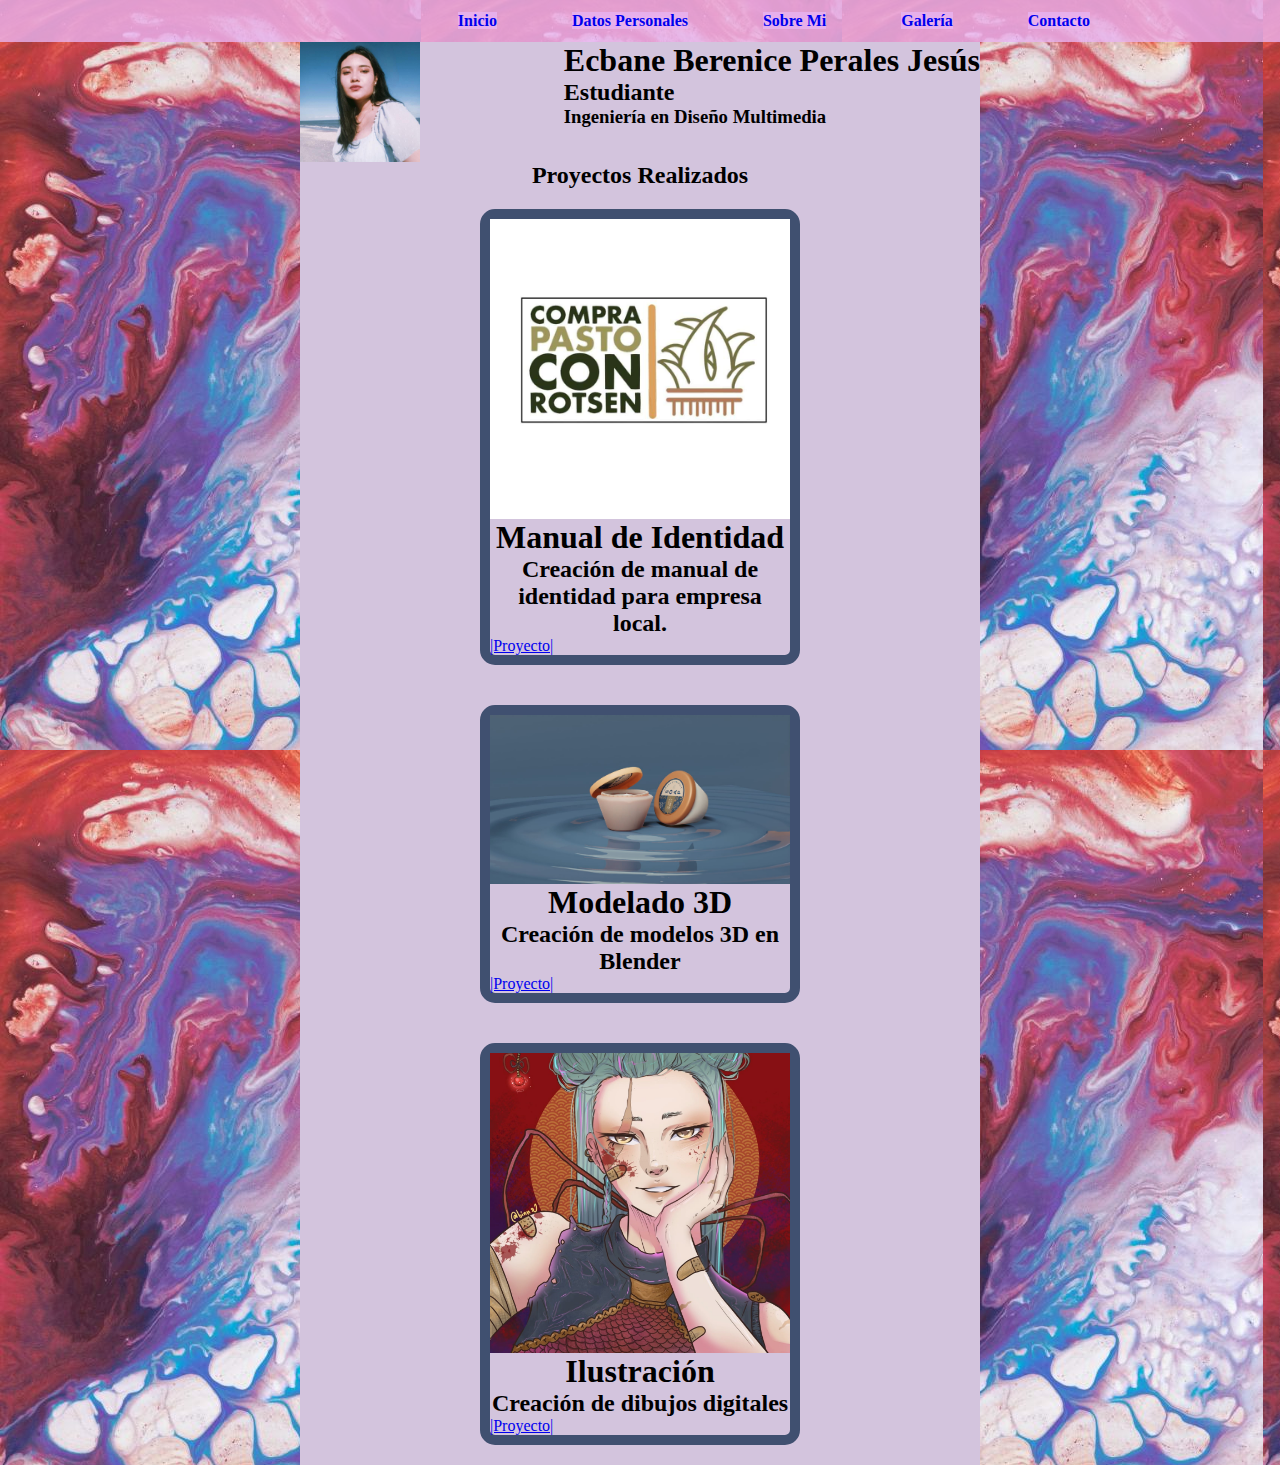
<file: index.html>
<html>

    <head>

        <title>Ecbane Berenice Perales Jesús</title>
        <link rel="stylesheet" href="estilos.css">
    </head>
    <boody>
        <header>
        <div class="menu">
            
           
            <nav>
            <ul> 
            <section id="hero"></section>
            <li> <a href="index.html">Inicio</a></li>
            <li> <a href="datosp.html">Datos Personales</a></li>
            <li> <a href="sobremi.html">Sobre Mi</a></li>
            <li> <a href="galeriaa.html">Galería</a></li>
            <li> <a href="contacto.html">Contacto</a></li>
            
        </nav>
        </ul>
        </div>
       </header>
       
        <main>
             <div id="fondoo"> 
                <img src="./Imágenes/yop.jpg">
                <nav>
                  <h1 aling="right">Ecbane Berenice Perales Jesús</h1>
                  <h2>Estudiante</h2>
                  <h3>Ingeniería en Diseño Multimedia</h3>
                </nav>
                      <section id="projects">
                <div class="projects-list">
                    <h2>Proyectos Realizados</h2>
                    <div class="project-detail">

                        <img src="./Imágenes/logoCPCR.jpg">
                        <h1>Manual de Identidad</h1>
                        <h2>Creación de manual de identidad para empresa local.</h2>
                        <a href="http://127.0.0.1:5500/CPCR.html">|Proyecto|</a>
                    </div>

                    <div class="project-detail">
                        <img src="./Imágenes/cream.jpg">
                        <h1>Modelado 3D</h1>
                        <h2>Creación de modelos 3D en Blender</h2>
                        <a href="http://127.0.0.1:5500/modelos.html">|Proyecto|</a>
                    </div>

                    <div class="project-detail">
                        <img src="./Imágenes/nekanehand.jpg">
                        <h1>Ilustración</h1>
                        <h2>Creación de dibujos digitales</h2>
                        <a href="http://127.0.0.1:5500/dibujos.html">|Proyecto|</a>
                    </div>
                   </div>
                </div> 
            </section>
            <section id="contact">

            </section>
        </main>
        <footer></footer>
    </boody>

</html>
</file>
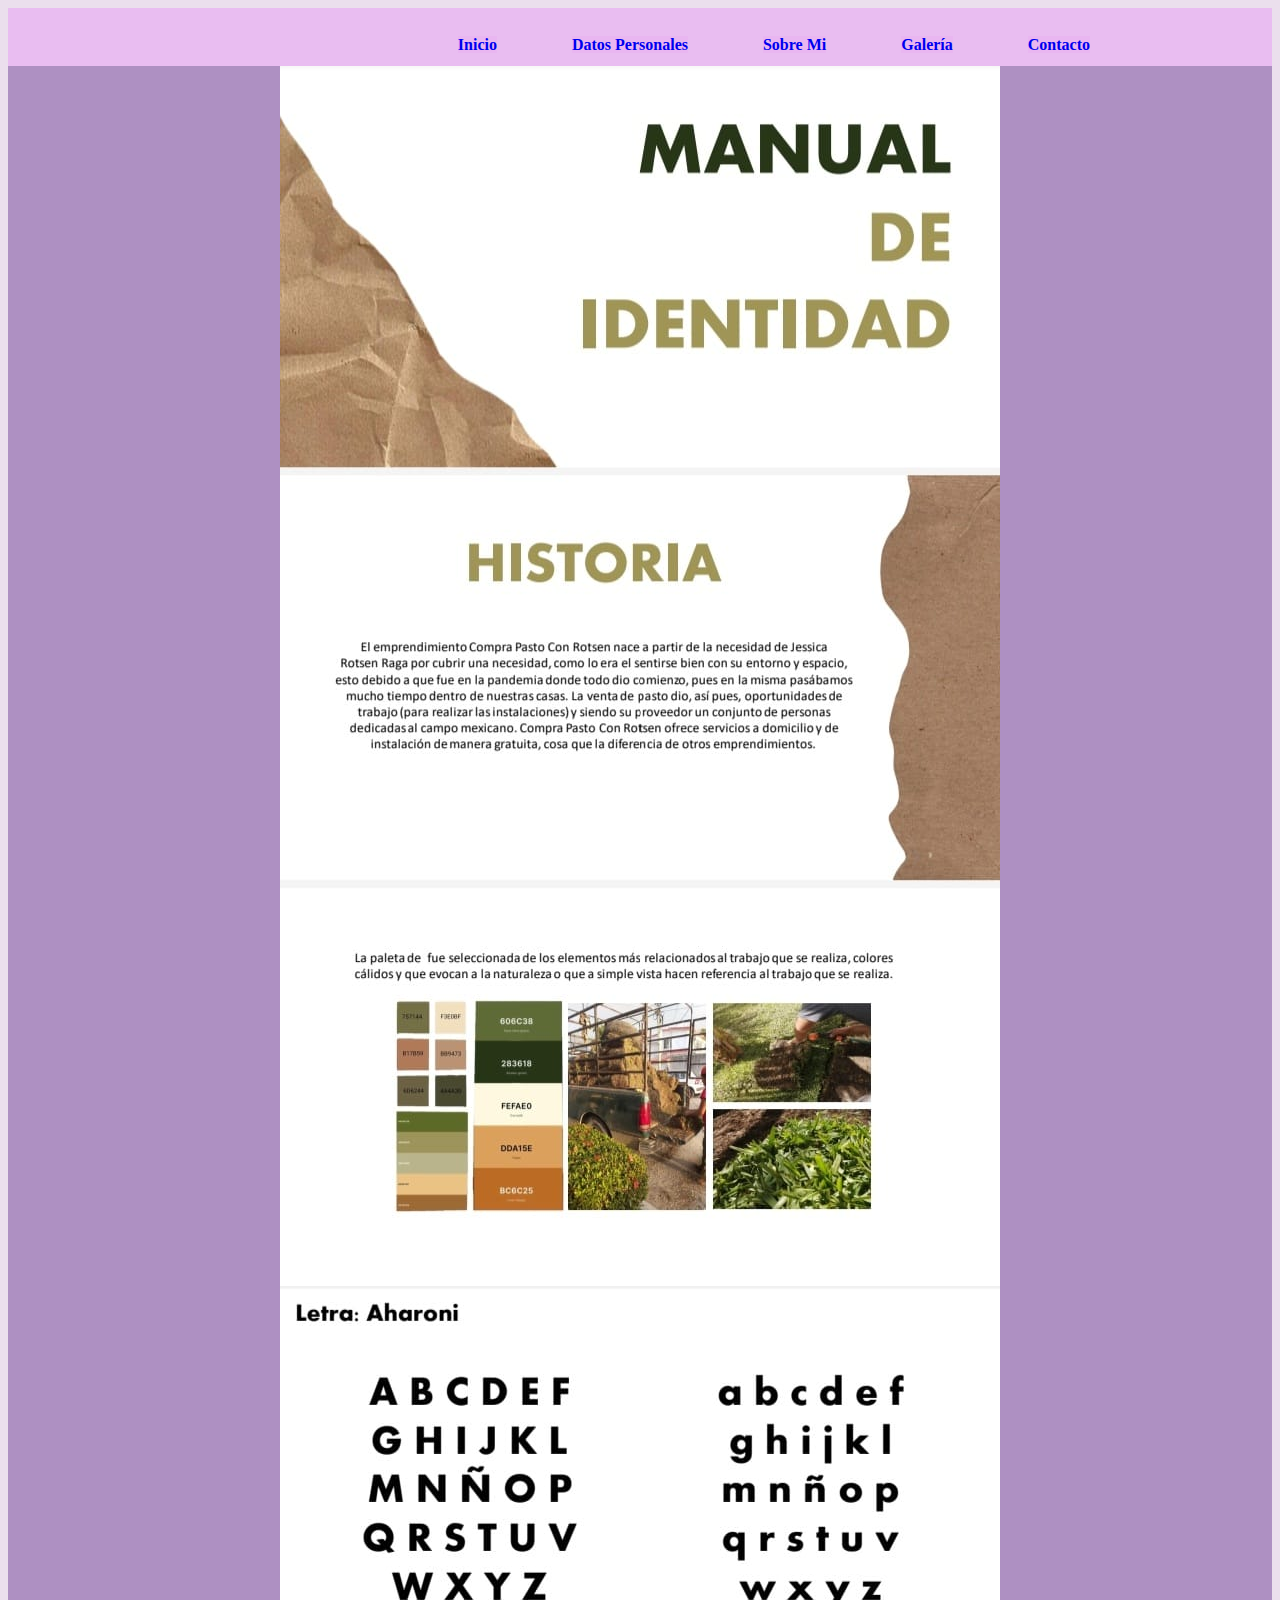
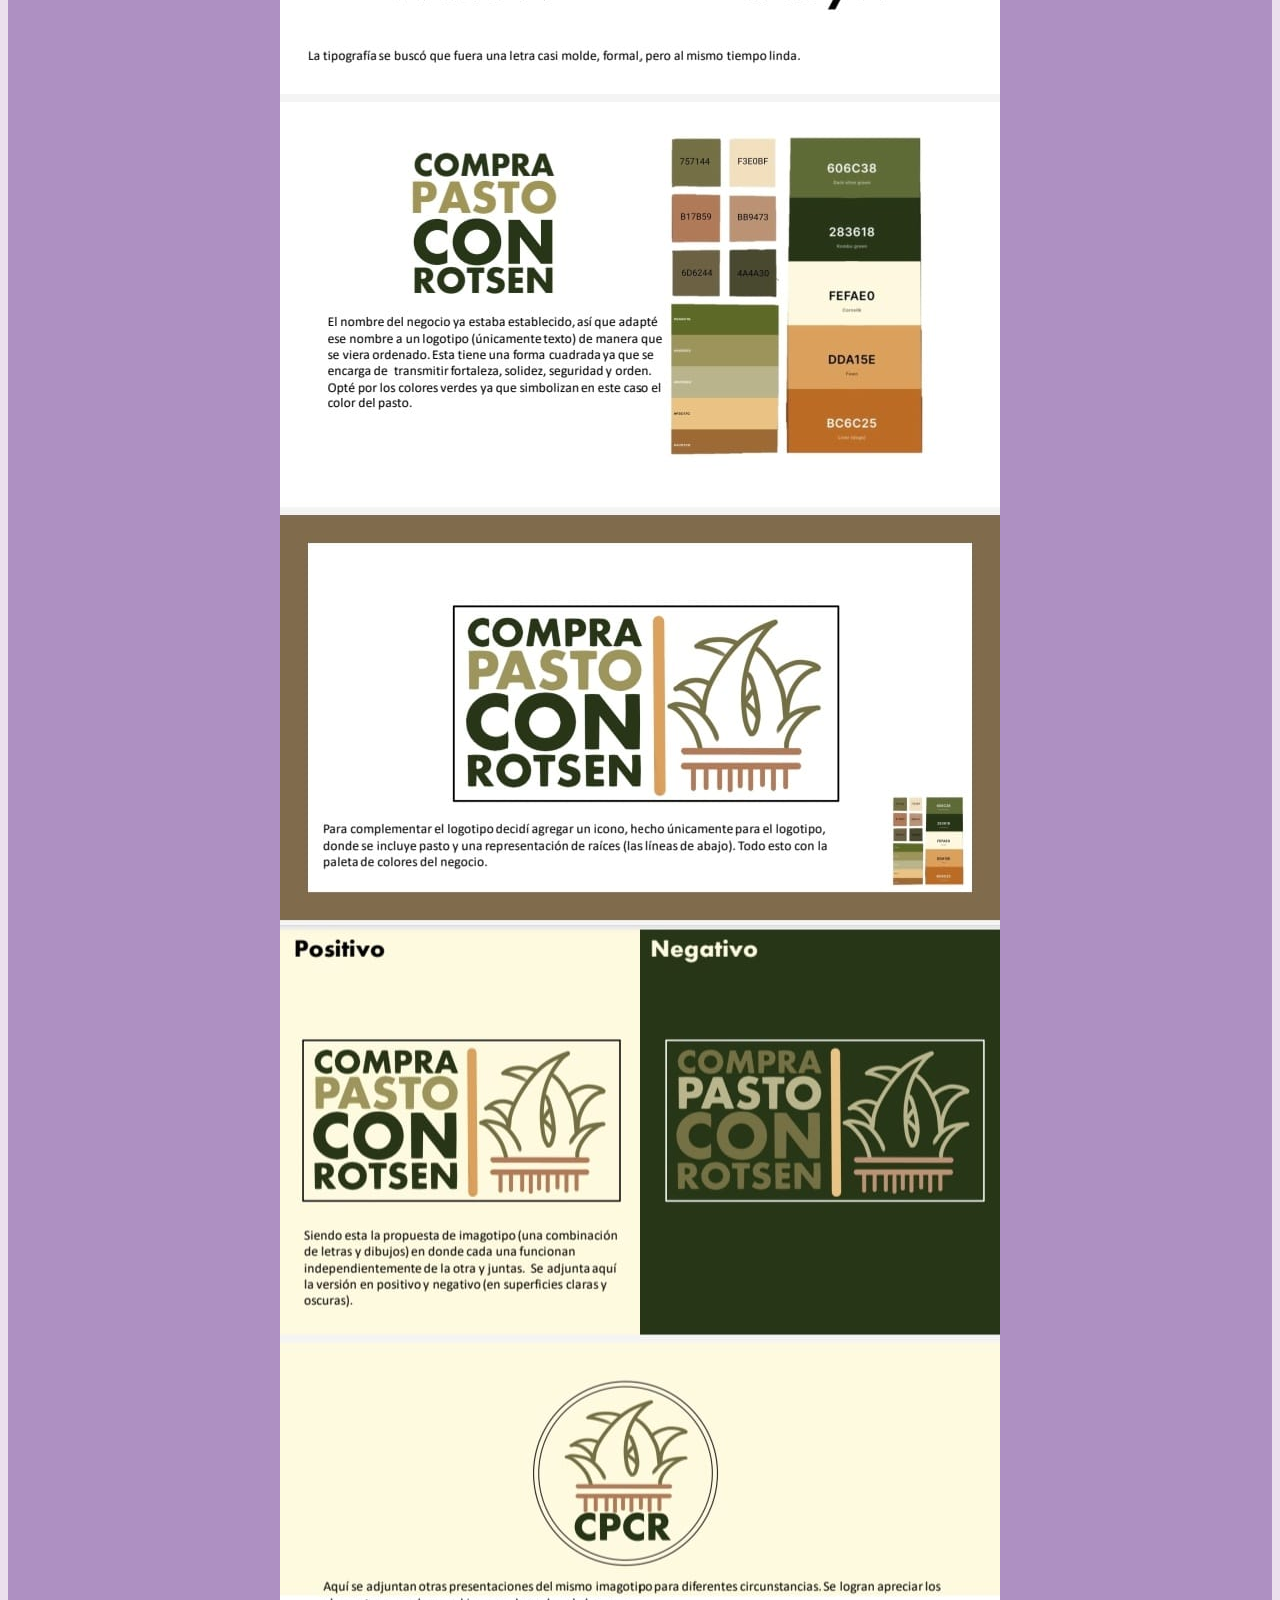
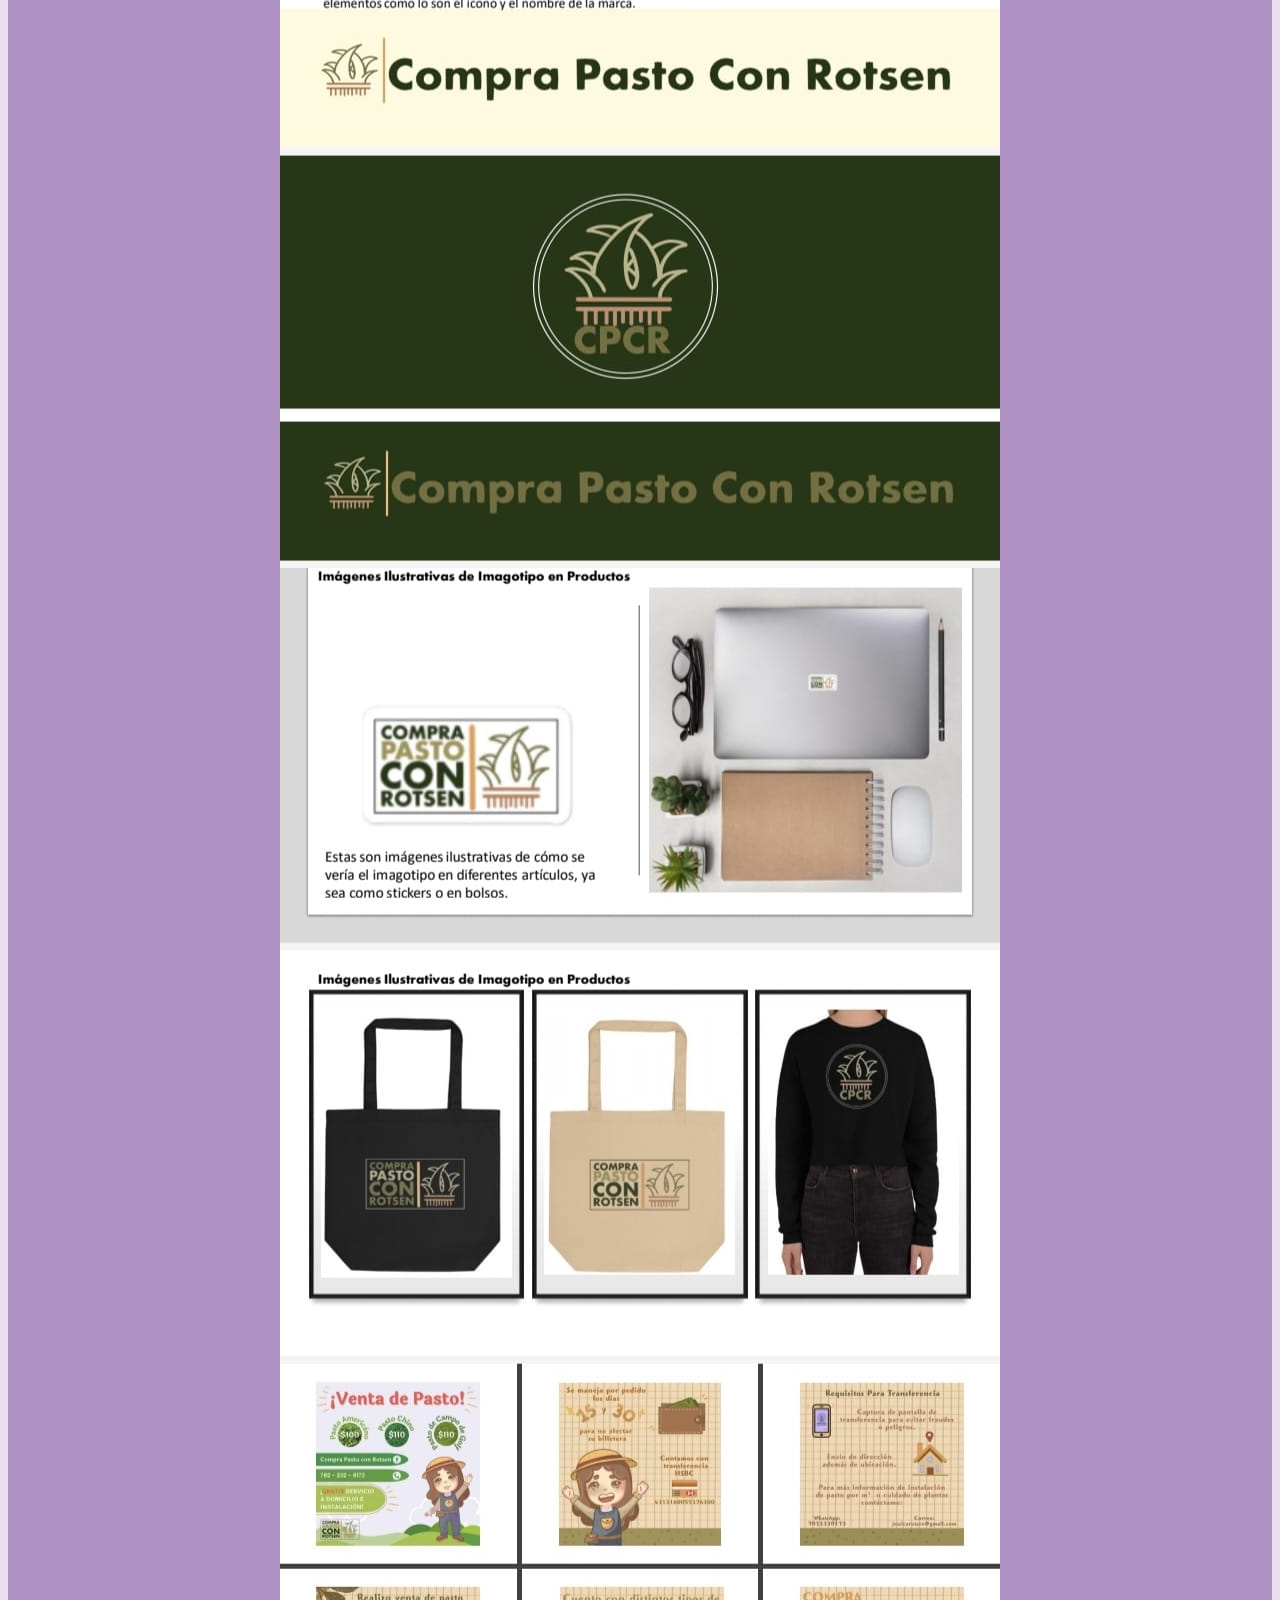
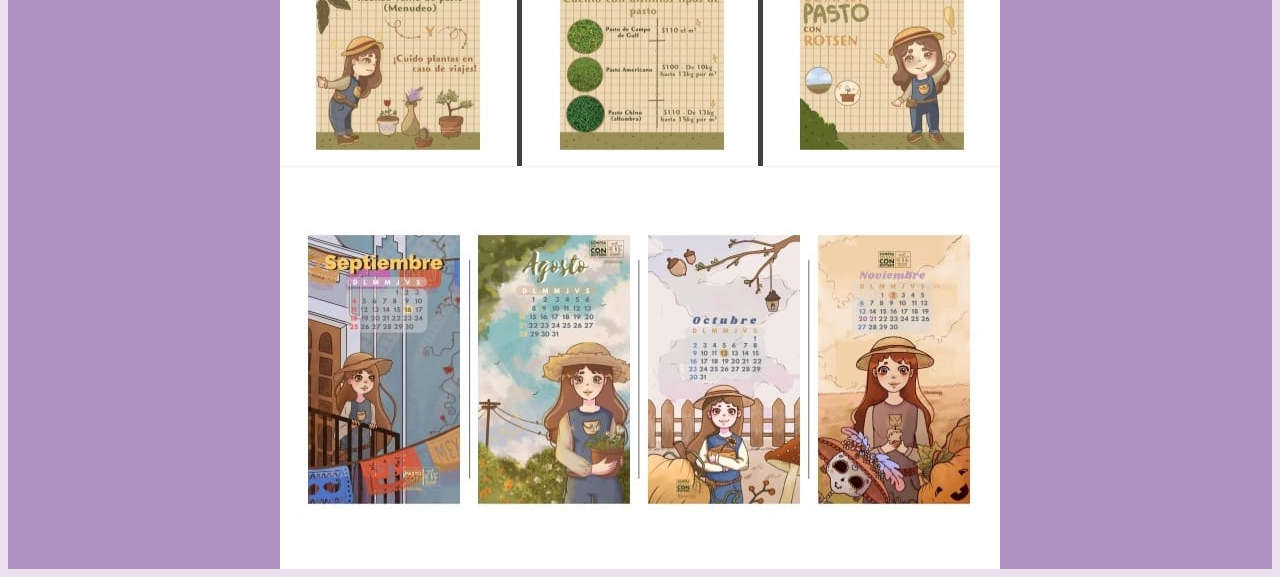
<file: CPCR.html>
<html>
    <head>
        <title>Compra Pasto Con Rotsen</title>
        <style>
            .img-container {
              text-align: center;
              display: block;
              background-color: rgb(174, 144, 194);
            }
          </style>
    </head>
    <body>
        <header>
            <style>
                .menu{
    width: 900px;
    margin: 0 auto;
}
body{
    background-color: #EBDFED;
}

header{
    background: #e8b4f1cb;
    width: 100%;
    clear: both;
    content:'';
    display: table;
}

#fondoo{
    background-color: rgb(174, 144, 194);
    margin-left: 300px;
    margin-right: 300px;
}

nav{
    float: right;
}

nav ul li{
    list-style: none;
    margin-left: 75px;
    padding: 12px 0;
    float: left;
   
}
nav ul li a{
    text-decoration: none;
    background: #e8b4f1cb;
    font-weight: bold;
}

nav ul li a::before{
    display: block;
    content: '';
    width: 0%;
    background: #e8b4f1cb;
    height: 5px;
    top: 0;
    position:absolute;
}
nav ul li a :hover::before{
    width: 100%;
}
            </style>
        <div class="menu">
            <nav>
            <ul> 
            <section id="hero"></section>
            <li> <a href="index.html">Inicio</a></li>
            <li> <a href="datosp.html">Datos Personales</a></li>
            <li> <a href="sobremi.html">Sobre Mi</a></li>
            <li> <a href="galeriaa.html">Galería</a></li>
            <li> <a href="contacto.html">Contacto</a></li>
        </nav>
        </ul>
        </div>
       </header>
        <div class="img-container">
          <img src="./Imágenes/manual1.jpg">
          <img src="./Imágenes/manual2ok.jpg">
          <img src="./Imágenes/manual2.jpg">
          <img src="./Imágenes/manual3.jpg">
          <img src="./Imágenes/manual4.jpg">
        </div>
    </body>

</html>
</file>
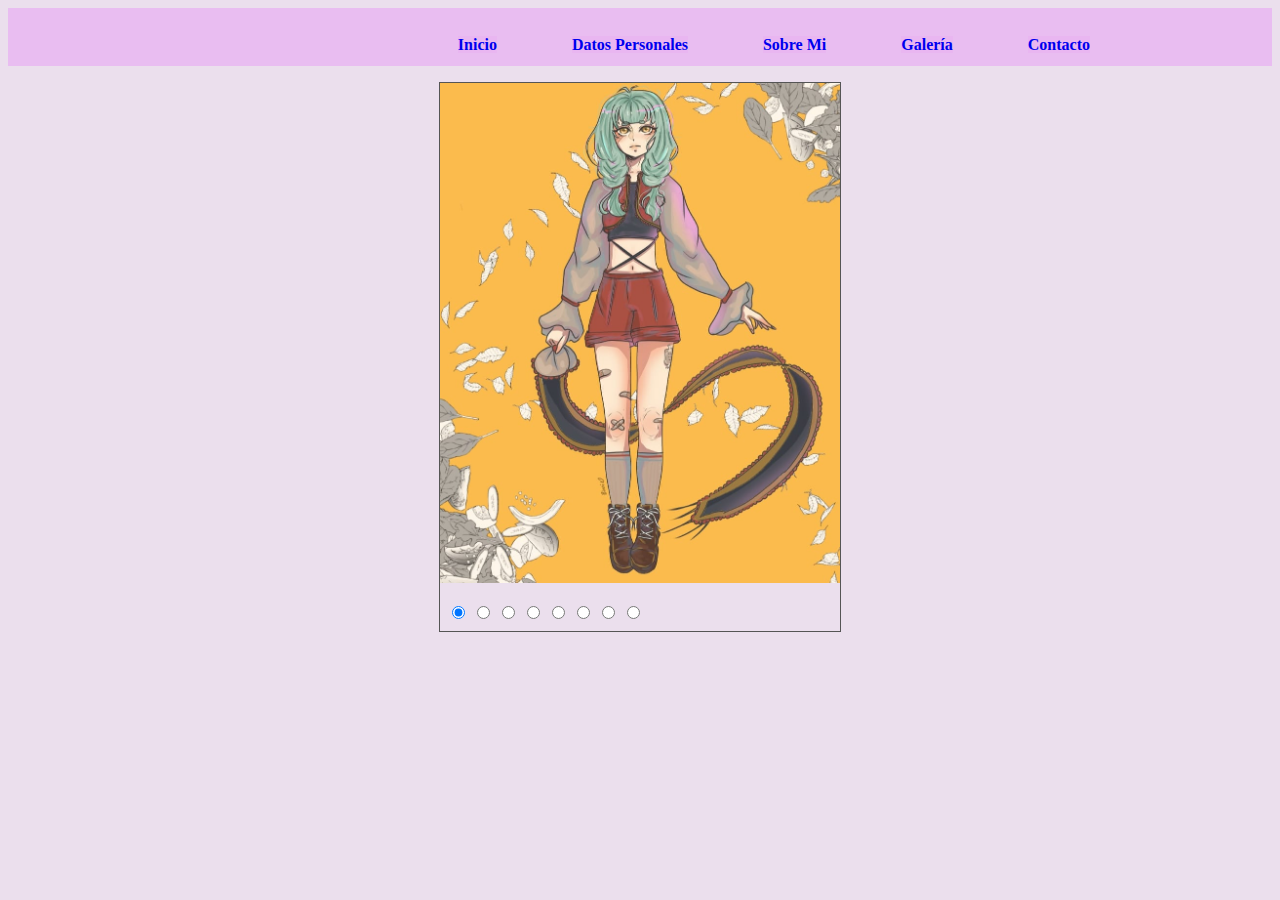
<file: dibujos.html>
<html>
    <head>
        <title>Dibujoss</title>
    </head>
    <body>
        <header>
            <style>
                .menu{
    width: 900px;
    margin: 0 auto;
}
body{
    background-color: #EBDFED;
}

header{
    background: #e8b4f1cb;
    width: 100%;
    clear: both;
    content:'';
    display: table;
}

#fondoo{
    background-color: rgb(174, 144, 194);
    margin-left: 300px;
    margin-right: 300px;
}

nav{
    float: right;
}

nav ul li{
    list-style: none;
    margin-left: 75px;
    padding: 12px 0;
    float: left;
   
}
nav ul li a{
    text-decoration: none;
    background: #e8b4f1cb;
    font-weight: bold;
}

nav ul li a::before{
    display: block;
    content: '';
    width: 0%;
    background: #e8b4f1cb;
    height: 5px;
    top: 0;
    position:absolute;
}
nav ul li a :hover::before{
    width: 100%;
}

.galeria {
  height: calc( var(--h) + 3em);
  width: var(--w);
  margin:1em auto;
  border: 1px solid #555;
  position: relative;  
}

.galeria img {
  position: absolute;
  top: 0;
  left: 0;
  opacity: 0;
  transition: opacity 3s;
}

.galeria input[type=radio] {
  position: relative;
  bottom: calc(-1 * var(--h) - 1.5em);
  left: .5em;
}

.galeria input[type=radio]:nth-of-type(1):checked ~ img:nth-of-type(1) {
  opacity: 1;
}

.galeria input[type=radio]:nth-of-type(2):checked ~ img:nth-of-type(2) {
  opacity: 1;
}

.galeria input[type=radio]:nth-of-type(3):checked ~ img:nth-of-type(3) {
  opacity: 1;
}

.galeria input[type=radio]:nth-of-type(4):checked ~ img:nth-of-type(4) {
  opacity: 1;
}

.galeria input[type=radio]:nth-of-type(5):checked ~ img:nth-of-type(5) {
  opacity: 1;
}

.galeria input[type=radio]:nth-of-type(6):checked ~ img:nth-of-type(6) {
  opacity: 1;
}

.galeria input[type=radio]:nth-of-type(7):checked ~ img:nth-of-type(7) {
  opacity: 1;
}

.galeria input[type=radio]:nth-of-type(8):checked ~ img:nth-of-type(8) {
  opacity: 1;
}
            </style>
        <div class="menu">
            <nav>
            <ul> 
            <section id="hero"></section>
            <li> <a href="index.html">Inicio</a></li>
            <li> <a href="datosp.html">Datos Personales</a></li>
            <li> <a href="sobremi.html">Sobre Mi</a></li>
            <li> <a href="galeriaa.html">Galería</a></li>
            <li> <a href="contacto.html">Contacto</a></li>
        </nav>
        </ul>
        </div>
       </header>
       <div class="galeria" style="--w: 400px; --h: 500px;">
        <input type="radio" name="navegacion" id="_1" checked>
        <input type="radio" name="navegacion" id="_2">
        <input type="radio" name="navegacion" id="_3">
        <input type="radio" name="navegacion" id="_4">
        <input type="radio" name="navegacion" id="_5">
        <input type="radio" name="navegacion" id="_6">
        <input type="radio" name="navegacion" id="_7"> 
        <input type="radio" name="navegacion" id="_8"> 
        <img src="./Imágenes/nekaneamari.jpg" width="400" height="500" alt="Galeria CSS 1" />
        <img src="./Imágenes/nekaneblood.jpg" width="400" height="500" alt="Galeria CSS 2" />
        <img src="./Imágenes/nekanecho.jpg" width="400" height="500" alt="Galeria CSS 3" />
        <img src="./Imágenes/nekanespide.jpg" width="400" height="500" alt="Galeria CSS 4" />
        <img src="./Imágenes/nekanevest.jpg" width="400" height="500" alt="Galeria CSS 5" />
        <img src="./Imágenes/nekaneyganiz.jpg" width="400" height="500" alt="Galeria CSS 6" />
        <img src="./Imágenes/aom.jpg" width="400" height="500" alt="Galeria CSS 7" />
        <img src="./Imágenes/redraw.jpg" width="400" height="500" alt="Galeria CSS 8" />
      </div>
    </body>

</html>
</file>
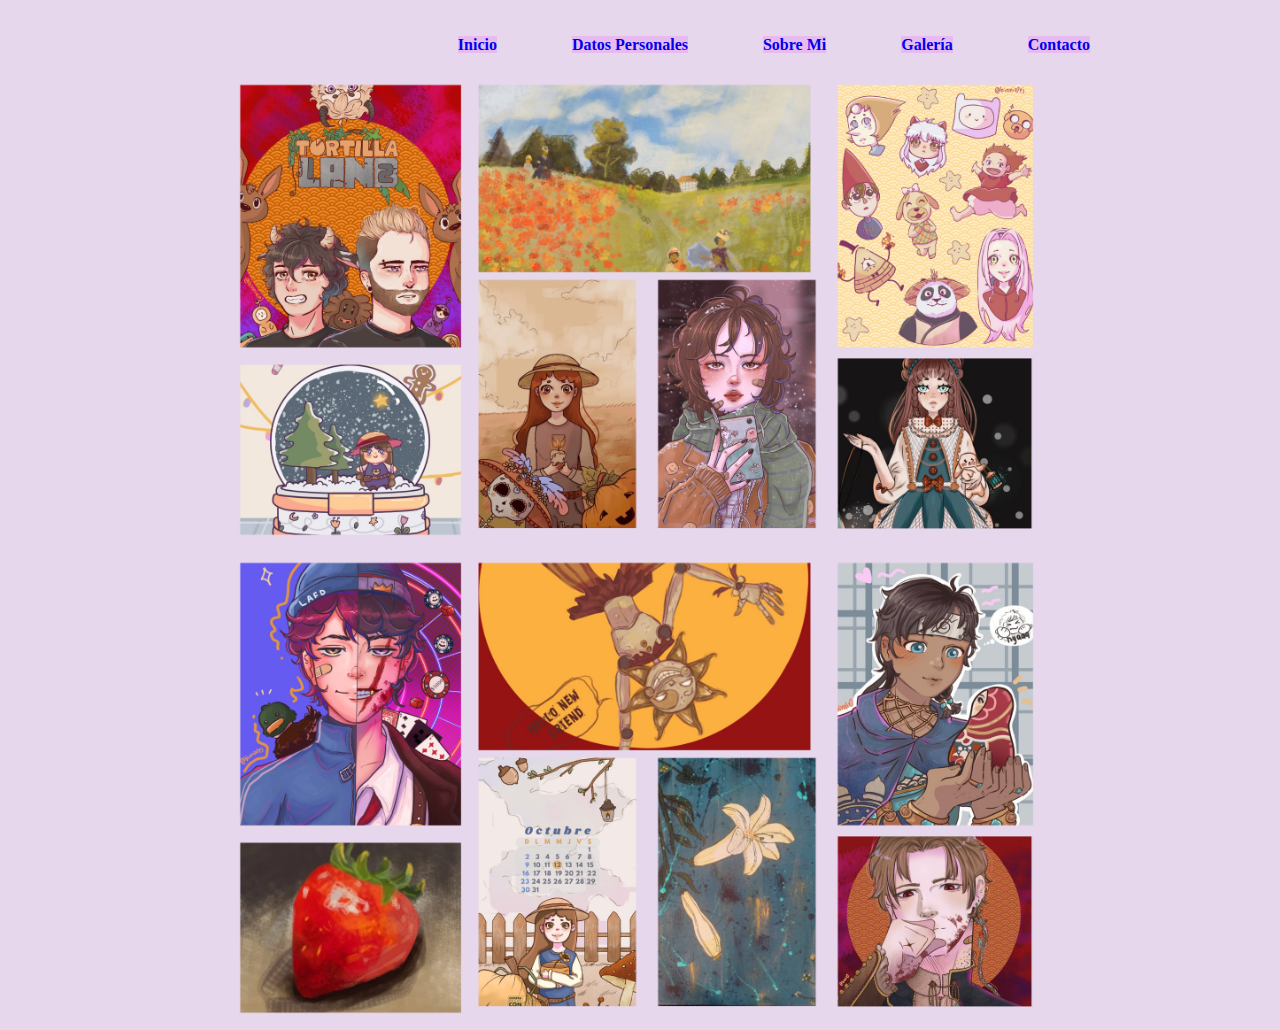
<file: galeriaa.html>
<html>
    <head>
        <title>Sobre Mi</title>
        <style>
            .img-cont {
              text-align: center;
              display: block;
            }
          </style>
    </head>
    <body>
        <header>
            <style>
                .menu{
    width: 900px;
    margin: 0 auto;
}
body{
    background-color: #e6d7ec;
}

header{
    background-color: #e6d7ec;
    width: 100%;
    clear: both;
    content:'';
    display: table;
}

#fondoo{
    background-color: rgb(174, 144, 194);
    margin-left: 300px;
    margin-right: 300px;
}

nav{
    float: right;
}

nav ul li{
    list-style: none;
    margin-left: 75px;
    padding: 12px 0;
    float: left;
   
}
nav ul li a{
    text-decoration: none;
    background: #e8b4f1cb;
    font-weight: bold;
}

nav ul li a::before{
    display: block;
    content: '';
    width: 0%;
    background: #e8b4f1cb;
    height: 5px;
    top: 0;
    position:absolute;
}
nav ul li a :hover::before{
    width: 100%;
}
            </style>
        <div class="menu">
            <nav>
            <ul> 
            <section id="hero"></section>
            <li> <a href="index.html">Inicio</a></li>
            <li> <a href="datosp.html">Datos Personales</a></li>
            <li> <a href="sobremi.html">Sobre Mi</a></li>
            <li> <a href="galeriaa.html">Galería</a></li>
            <li> <a href="contacto.html">Contacto</a></li>
        </nav>
        </ul>
          <div class="img-cont">
            <img src="./Imágenes/galeria1.png" width="850 height="2500"/>
            <img src="./Imágenes/galeria2.png" width="850 height="2500"/>
          </div>
        </div>
       </header>
    </body>

</html>
</file>
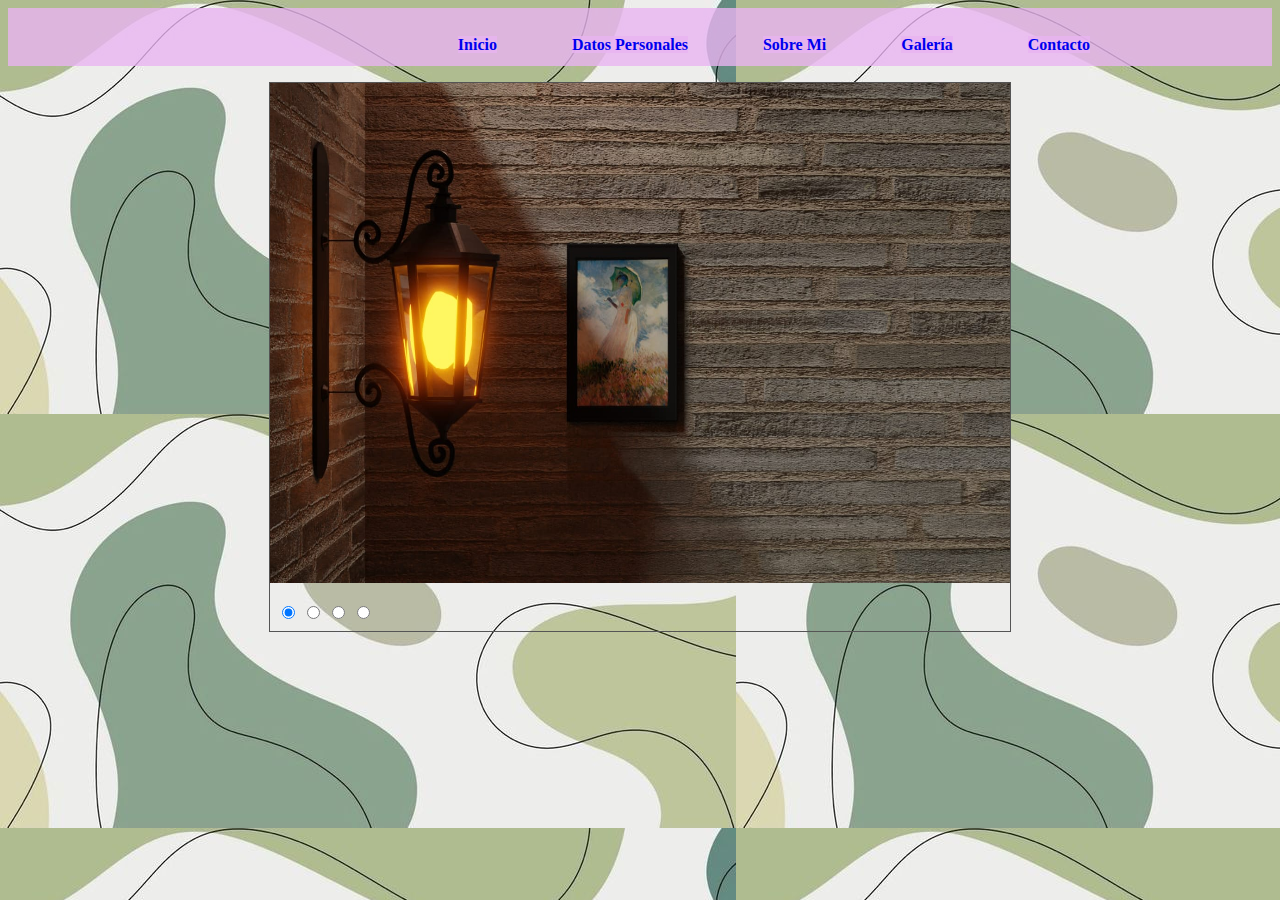
<file: modelos.html>
<html>
    <head>
        <title>Modeloss</title>
    </head>
    <body>
        <header>
            <style>
                .menu{
    width: 900px;
    margin: 0 auto;
}
body{
    background-image: url(/Imágenes/fondver.jpg);
}

header{
    background: #e8b4f1cb;
    width: 100%;
    clear: both;
    content:'';
    display: table;
}

#fondoo{
    background-color: rgb(174, 144, 194);
    margin-left: 300px;
    margin-right: 300px;
}

nav{
    float: right;
}

nav ul li{
    list-style: none;
    margin-left: 75px;
    padding: 12px 0;
    float: left;
   
}
nav ul li a{
    text-decoration: none;
    background: #e8b4f1cb;
    font-weight: bold;
}

nav ul li a::before{
    display: block;
    content: '';
    width: 0%;
    background: #e8b4f1cb;
    height: 5px;
    top: 0;
    position:absolute;
}
nav ul li a :hover::before{
    width: 100%;
}

.galeria {
  height: calc( var(--h) + 3em);
  width: var(--w);
  margin:1em auto;
  border: 1px solid #555;
  position: relative;  
}

.galeria img {
  position: absolute;
  top: 0;
  left: 0;
  opacity: 0;
  transition: opacity 3s;
}

.galeria input[type=radio] {
  position: relative;
  bottom: calc(-1 * var(--h) - 1.5em);
  left: .5em;
}

.galeria input[type=radio]:nth-of-type(1):checked ~ img:nth-of-type(1) {
  opacity: 1;
}

.galeria input[type=radio]:nth-of-type(2):checked ~ img:nth-of-type(2) {
  opacity: 1;
}

.galeria input[type=radio]:nth-of-type(3):checked ~ img:nth-of-type(3) {
  opacity: 1;
}

.galeria input[type=radio]:nth-of-type(4):checked ~ img:nth-of-type(4) {
  opacity: 1;
}

            </style>
        <div class="menu">
            <nav>
            <ul> 
            <section id="hero"></section>
            <li> <a href="index.html">Inicio</a></li>
            <li> <a href="datosp.html">Datos Personales</a></li>
            <li> <a href="sobremi.html">Sobre Mi</a></li>
            <li> <a href="galeriaa.html">Galería</a></li>
            <li> <a href="contacto.html">Contacto</a></li>
        </nav>
        </ul>
        </div>
       </header>
       <div class="galeria" style="--w: 740px; --h: 500px;">
        <input type="radio" name="navegacion" id="_1" checked>
        <input type="radio" name="navegacion" id="_2">
        <input type="radio" name="navegacion" id="_3">
        <input type="radio" name="navegacion" id="_4">

        <img src="./Imágenes/lamplight.jpg" width="740" height="500" alt="Galeria CSS 1" />
        <img src="./Imágenes/lampdark.jpg" width="740" height="500" alt="Galeria CSS 2" />
        <img src="./Imágenes/cream.jpg" width="740" height="500" alt="Galeria CSS 3" />
        <img src="./Imágenes/isométrico.jpg" width="740" height="500" alt="Galeria CSS 4" />

      </div>
    </body>

</html>
</file>
<file: estilos.css>
*{
    padding: 0;
    margin: 0;
    box-sizing: borer-box;

}
body{
    background-image: url(/Imágenes/fondooooooo.jpg);
}

header{
    background: #e8b4f1cb;
    width: 100%;
    clear: both;
    content:'';
    display: table;
}

.menu{
    width: 900px;
    margin: 0 auto;
}
#fondoo{
    

    background-color: rgb(211, 196, 221);
    margin-left: 300px;
    margin-right: 300px;
}
img{
    width: 120px;
}
nav{
    float: right;
}

nav ul li{
    list-style: none;
    margin-left: 75px;
    padding: 12px 0;
    float: left;
   
}
nav ul li a{
    text-decoration: none;
    background: #e8b4f1cb;
    font-weight: bold;
}

nav ul li a::before{
    display: block;
    content: '';
    width: 0%;
    background: #e8b4f1cb;
    height: 5px;
    top: 0;
    position:absolute;
}
nav ul li a :hover::before{
    width: 100%;
}

.projects-list{
    display: flex;
    flex-direction: column;
    justify-content: center;
    align-items: center;
}


.projects-list{
    display: flex;
    flex-wrap: wrap;
    justify-content: center;
}


.project-detail img{
    width: 100%;
}

.project-detail h2, h1{
    text-align: center;
}

.project-detail{
    border: 10px solid rgb(64, 80, 112)
}
.project-detail{
    border-radius: 15px;
}
.project-detail{
    width: 300px;
    margin: 20px;
}
</file>
